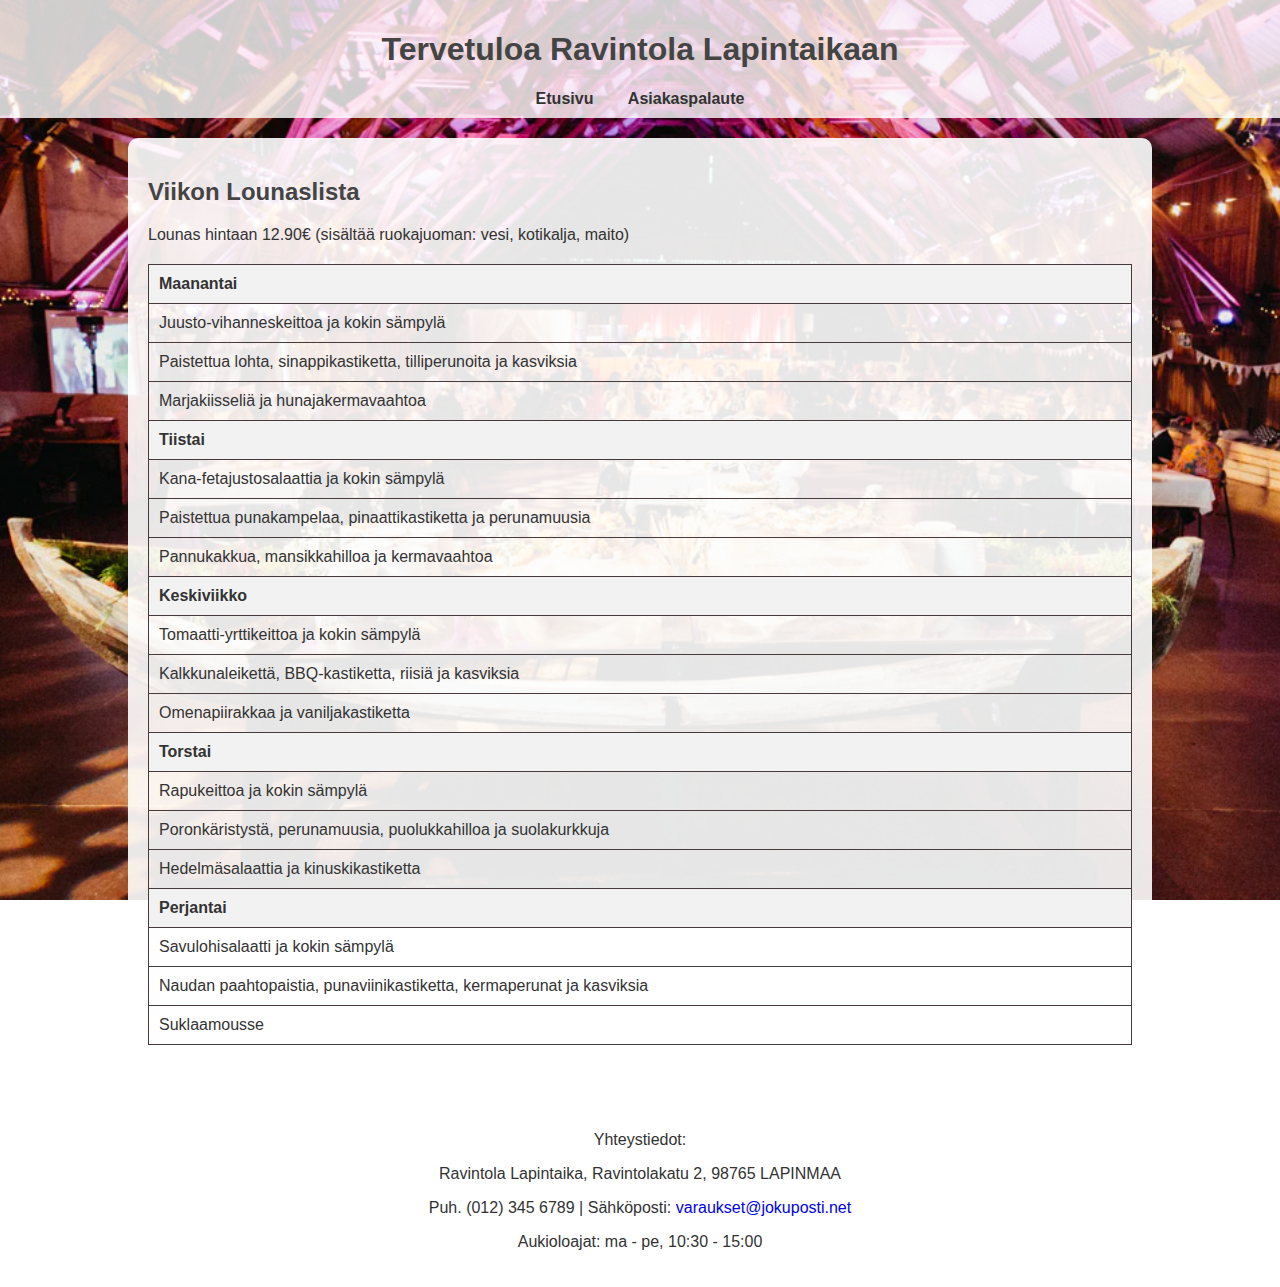
<file: index.html>
<!DOCTYPE html>
<html lang="en">
<head>
    <meta charset="UTF-8">
    <meta name="viewport" content="width=device-width, initial-scale=1.0">
    <title>Lapintaikaa</title>
   <link rel="stylesheet" href="style.css">
</head>
<body>
    <header>
        <h1>Tervetuloa Ravintola Lapintaikaan</h1>
        <nav>
            <ul>
                <li><a href="index.html">Etusivu</a></li>
                <li><a href="palaute.html">Asiakaspalaute</a></li>
            </ul>
        </nav>
    </header>

    <section class="main-content">
        <h2>Viikon Lounaslista</h2>
        <p>Lounas hintaan 12.90€ (sisältää ruokajuoman: vesi, kotikalja, maito)</p>
        
        <table>
            <tr><th>Maanantai</th></tr>
            <tr><td>Juusto-vihanneskeittoa ja kokin sämpylä</td></tr>
            <tr><td>Paistettua lohta, sinappikastiketta, tilliperunoita ja kasviksia</td></tr>
            <tr><td>Marjakiisseliä ja hunajakermavaahtoa</td></tr>
            
            <tr><th>Tiistai</th></tr>
            <tr><td>Kana-fetajustosalaattia ja kokin sämpylä</td></tr>
            <tr><td>Paistettua punakampelaa, pinaattikastiketta ja perunamuusia</td></tr>
            <tr><td>Pannukakkua, mansikkahilloa ja kermavaahtoa</td></tr>

            <tr><th>Keskiviikko</th></tr>
            <tr><td>Tomaatti-yrttikeittoa ja kokin sämpylä</td></tr>
            <tr><td>Kalkkunaleikettä, BBQ-kastiketta, riisiä ja kasviksia</td></tr>
            <tr><td>Omenapiirakkaa ja vaniljakastiketta</td></tr>

            <tr><th>Torstai</th></tr>
            <tr><td>Rapukeittoa ja kokin sämpylä</td></tr>
            <tr><td>Poronkäristystä, perunamuusia, puolukkahilloa ja suolakurkkuja</td></tr>
            <tr><td>Hedelmäsalaattia ja kinuskikastiketta</td></tr>

            <tr><th>Perjantai</th></tr>
            <tr><td>Savulohisalaatti ja kokin sämpylä</td></tr>
            <tr><td>Naudan paahtopaistia, punaviinikastiketta, kermaperunat ja kasviksia</td></tr>
            <tr><td>Suklaamousse</td></tr>
        </table>
    </section>

    <footer>
        <p>Yhteystiedot:</p>
        <p>Ravintola Lapintaika, Ravintolakatu 2, 98765 LAPINMAA</p>
        <p>Puh. (012) 345 6789 | Sähköposti: <a href="mailto:varaukset@jokuposti.net">varaukset@jokuposti.net</a></p>
        <p>Aukioloajat: ma - pe, 10:30 - 15:00</p>
    </footer>
</body>
</html>
</file>
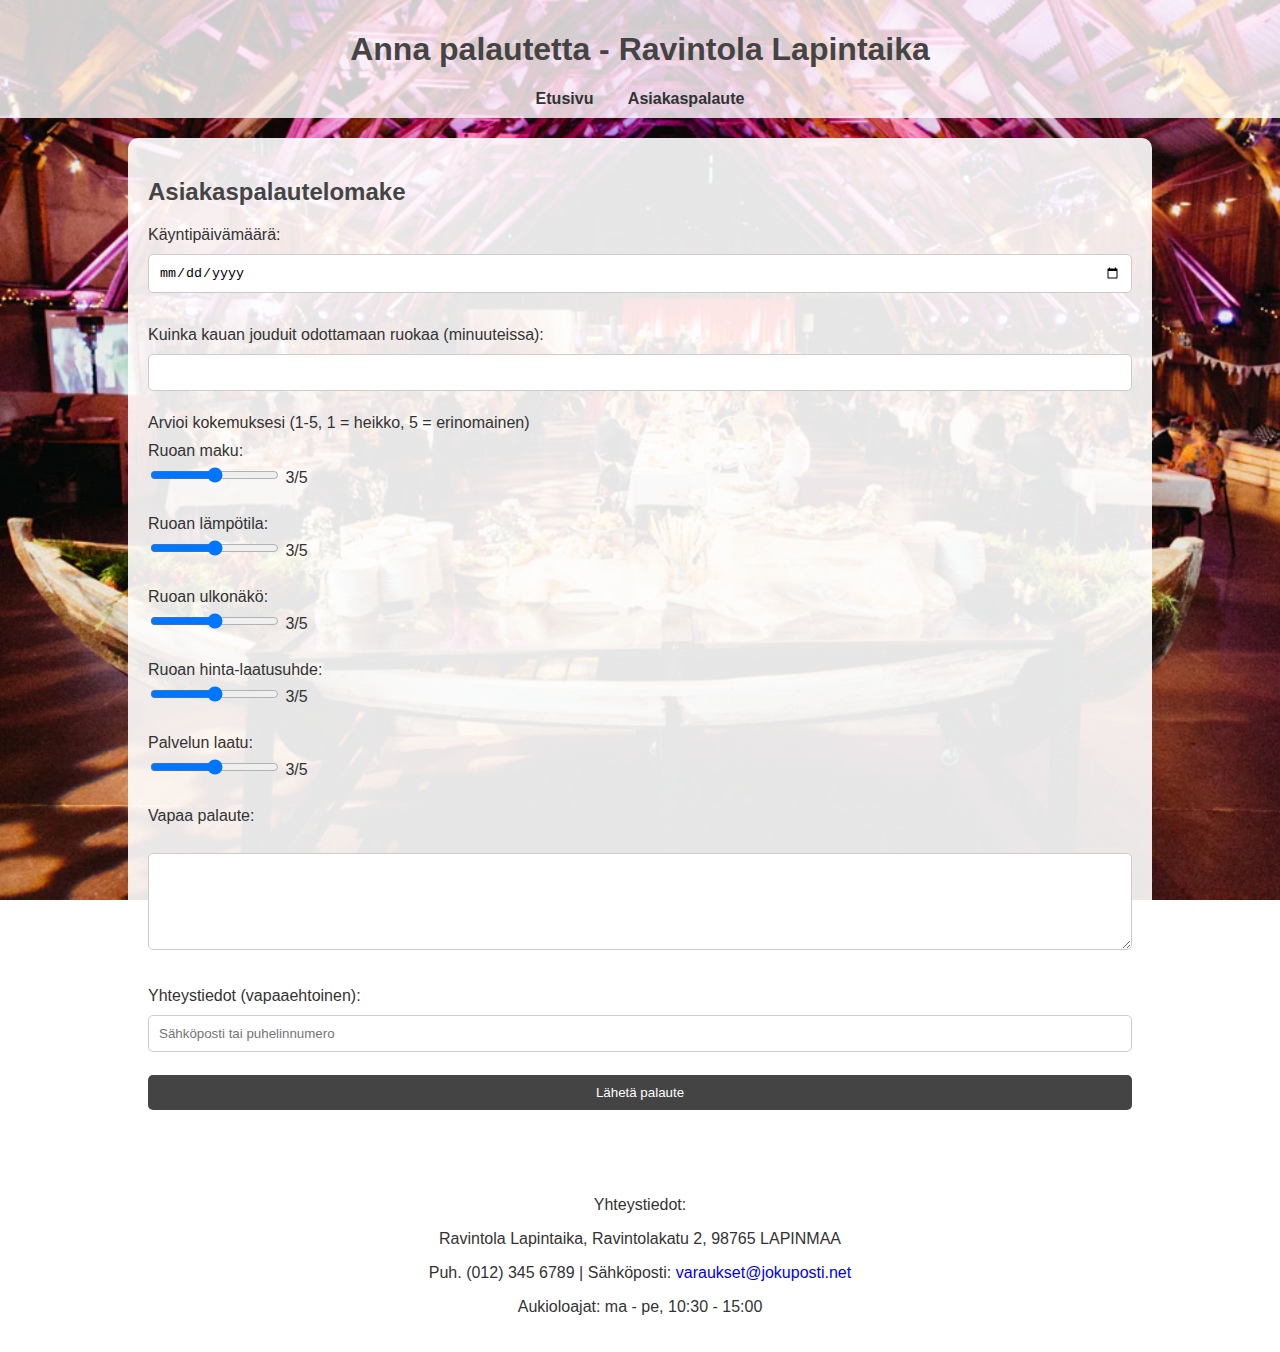
<file: palaute.html>
<!DOCTYPE html>
<html lang="fi">
<head>
    <meta charset="UTF-8">
    <meta name="viewport" content="width=device-width, initial-scale=1.0">
    <title>Asiakaspalaute - Ravintola Lapintaika</title>
    <link rel="stylesheet" href="style.css">
</head>
<body>
    <header>
        <h1>Anna palautetta - Ravintola Lapintaika</h1>
        <nav>
            <ul>
                <li><a href="index.html">Etusivu</a></li>
                <li><a href="palaute.html">Asiakaspalaute</a></li>
            </ul>
        </nav>
    </header>

    <section class="main-content">
        <h2>Asiakaspalautelomake</h2>
        <form action="/heh/linkki" method="post">
    
            <label for="visit-date">Käyntipäivämäärä:</label>
            <input type="date" id="visit-date" name="visit-date" required><br><br>
    
            <label for="wait-time">Kuinka kauan jouduit odottamaan ruokaa (minuuteissa):</label>
            <input type="number" id="wait-time" name="wait-time" min="0" required><br><br>
    
            <h3>Arvioi kokemuksesi (1-5, 1 = heikko, 5 = erinomainen)</h3>

            <label for="food-quality">Ruoan maku:</label>
            <input type="range" id="food-quality" name="food-quality" min="1" max="5" step="1" value="3" oninput="document.getElementById('qualityValue').innerHTML = this.value">
            <span id="qualityValue">3</span>/5
            <br><br>

            <label for="food-temperature">Ruoan lämpötila:</label>
            <input type="range" id="food-temperature" name="food-temperature" min="1" max="5" step="1" value="3" oninput="document.getElementById('temperatureValue').innerHTML = this.value">
            <span id="temperatureValue">3</span>/5
            <br><br>

            <label for="food-appearance">Ruoan ulkonäkö:</label>
            <input type="range" id="food-appearance" name="food-appearance" min="1" max="5" step="1" value="3" oninput="document.getElementById('appearanceValue').innerHTML = this.value">
            <span id="appearanceValue">3</span>/5
            <br><br>

            <label for="food-price">Ruoan hinta-laatusuhde:</label>
            <input type="range" id="food-price" name="food-price" min="1" max="5" step="1" value="3" oninput="document.getElementById('priceValue').innerHTML = this.value">
            <span id="priceValue">3</span>/5
            <br><br>

            <label for="service">Palvelun laatu:</label>
            <input type="range" id="service" name="service" min="1" max="5" step="1" value="3" oninput="document.getElementById('serviceValue').innerHTML = this.value">
            <span id="serviceValue">3</span>/5
            <br><br>
    
            <label for="comments">Vapaa palaute:</label><br>
            <textarea id="comments" name="comments" rows="5" cols="40"></textarea><br><br>
    
            <label for="contact-info">Yhteystiedot (vapaaehtoinen):</label>
            <input type="text" id="contact-info" name="contact-info" placeholder="Sähköposti tai puhelinnumero"><br><br>
    
            <input type="submit" value="Lähetä palaute">
        </form>
    </section>
    
    <footer>
        <p>Yhteystiedot:</p>
        <p>Ravintola Lapintaika, Ravintolakatu 2, 98765 LAPINMAA</p>
        <p>Puh. (012) 345 6789 | Sähköposti: <a href="mailto:varaukset@jokuposti.net">varaukset@jokuposti.net</a></p>
        <p>Aukioloajat: ma - pe, 10:30 - 15:00</p>
    </footer>
</body>
</html>
</file>
<file: style.css>
/* CSS Resetteri by Miko Savolainen*/
html, body, div, span, applet, object, iframe, h3, h4, h5, h6, blockquote, pre,  abbr, acronym, address, big, cite, code, del, dfn, em, font, img, ins, kbd, q, s, samp, small, strike, strong, sub, sup, tt, var, b, u, i, center, dl, dt, dd, ol, ul, li, fieldset, form, label, legend, table, caption, tbody, tfoot, thead, article, aside, canvas, details, embed, figure, figcaption, footer, header, hgroup, menu, nav, output, ruby, section, summary, time, mark, audio, video {
    margin: 0;
    padding: 0;
    border: 0;
    font-size: 100%;
    font: inherit;
    vertical-align: baseline;
}

ul, ol {
    list-style: none;
}

a {
    text-decoration: none;
}

*, *::before, *::after {
    box-sizing: border-box;
}
/* CSS Resetteri by Miko Savolainen*/

body {
    font-family: 'Georgia', sans-serif;
    background-image: url('images/taustakuva.jpg');
    background-size: cover;
    background-attachment: fixed;
    background-position: center;
    color: #333;
    margin: 0;
    padding: 0;
}

header {
    text-align: center;
    background-color: rgba(255, 255, 255, 0.8);
    padding: 10px;
}

h1, h2 {
    font-family: 'Georgia', sans-serif;
    color: #444;
}

nav ul {
    list-style: none;
    padding: 0;
}

nav ul li {
    display: inline;
    margin: 0 15px;
}

nav ul li a {
    text-decoration: none;
    color: #333;
    font-weight: bold;
}

.main-content {
    padding: 20px;
    background-color: rgba(255, 255, 255, 0.9);
    margin: 20px auto;
    width: 80%;
    border-radius: 10px;
}

table {
    width: 100%;
    border-collapse: collapse;
    margin-top: 20px;
}

th, td {
    border: 1px solid #473a3a;  /* Käytetty tummempaa rajaväriä */
    padding: 10px;
    text-align: left;
}

th {
    background-color: #f2f2f2;
}

footer {
    text-align: center;
    padding: 20px;
    background-color: rgba(255, 255, 255, 0.8);
    margin-top: 30px;
}

/* Lomakkeen tyylit */
.feedback-form {
    background-color: rgba(255, 255, 255, 0.8);
    padding: 20px;
    margin: 20px auto;
    width: 80%;
    border-radius: 10px;
}

label {
    display: block;
    margin: 10px 0 5px;
}

input[type="text"],
input[type="date"],
input[type="number"],

textarea {
    width: 100%;
    padding: 10px;
    margin: 5px 0;
    border: 1px solid #ccc;
    border-radius: 5px;
}

input[type="submit"] {
    width: 100%;
    padding: 10px;
    background-color: #444;
    color: white;
    border: none;
    border-radius: 5px;
    cursor: pointer;
}

input[type="submit"]:hover {
    background-color: #333;
}
</file>
